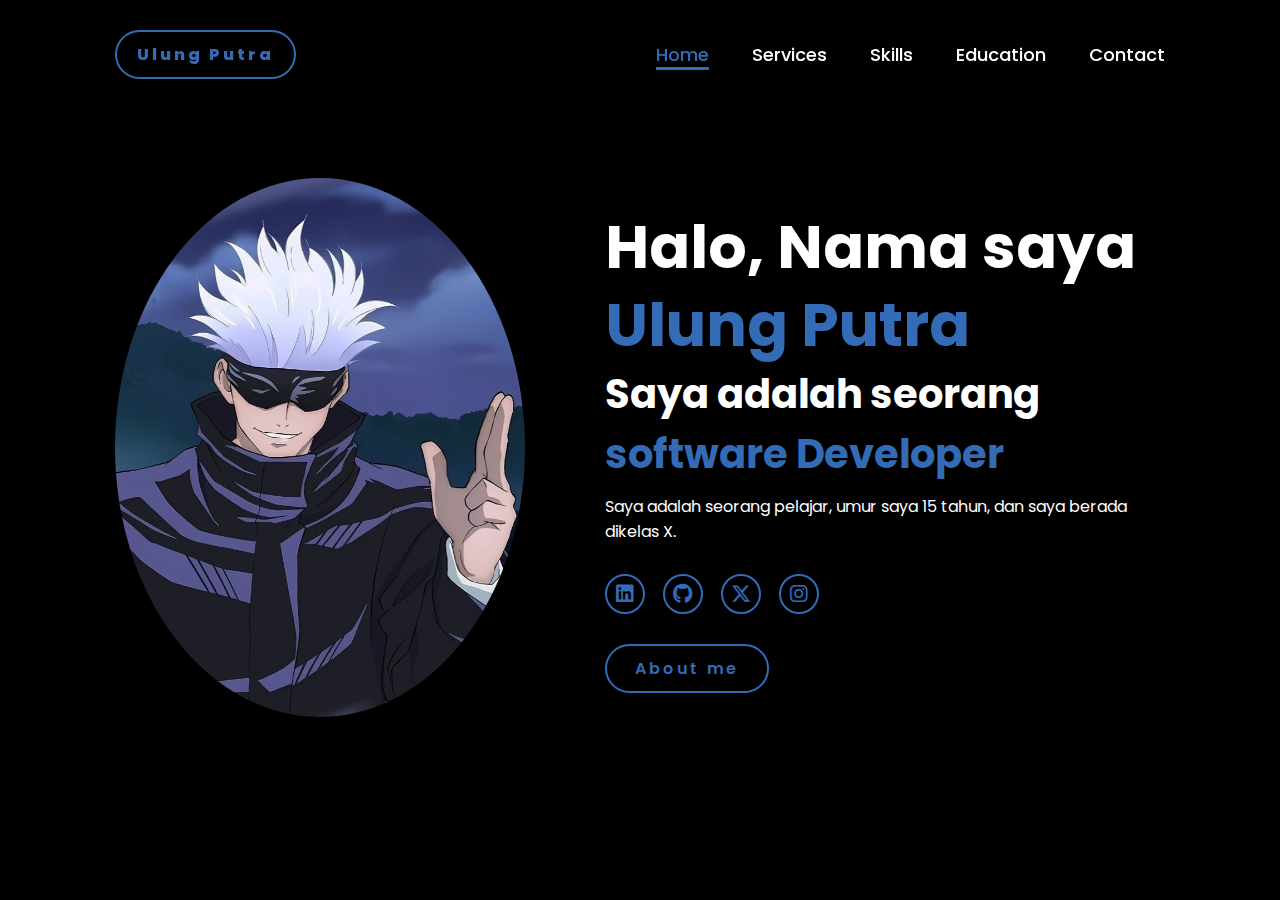
<file: index.html>
<!DOCTYPE html>
<html lang="en">
    
<head>
    <meta charset="UTF-8">
    <meta name="viewport" content="width=device-width, initial-scale=1.0">
    <link rel="stylesheet" href="https://cdnjs.cloudflare.com/ajax/libs/font-awesome/6.5.2/css/all.min.css">
    <link rel="stylesheet" href="style.css">
    <title>Portfolio Website</title>
</head>
<body>
    <header>
        <a href="#" class="logo">Ulung Putra</a>

        <nav>
            <a href="#" class="active"> Home</a>
            <a href="services.html" >Services</a>
            <a href="skills.html" >Skills</a>
            <a href="Education.html" >Education</a>
            <!-- <a href="experience.html" >Experience</a> -->
            <a href="contact.html" >Contact</a>
        </nav>
    </header>
    <section class="home">
        <div class="home-img">
            <img src="gojo unik.jpeg" alt="">
        </div>
        <div class="home-content">
            <h1>Halo, Nama saya <span>Ulung Putra</span></h1>
            <h3 class="typing-text">Saya adalah seorang <span></span></h3>
            <p>Saya adalah seorang pelajar, umur saya 15 tahun, dan saya berada dikelas X.</p>
            <div class="social-icons">
                <a href="www.linkedin.com/in/ulung-putra-904602334"><i class="fa-brands fa-linkedin"></i></a>
                <a href="https://github.com/Ulung000"><i class="fa-brands fa-github"></i></a>
                <a href="https://x.com/UlungPutra77948?t=19yRt_BjyfEKecAGT6scYA&s=09"><i class="fa-brands fa-x-twitter"></i></a>
                <a href="https://www.instagram.com/ulungputra_?igsh=MWN4ZmNqaWVraXR4bw=="><i class="fa-brands fa-instagram"></i></a>
            </div>
            <a href="about.html" class="btn">About me</a>
        </div>
    </section>
</body>
</html>
</file>
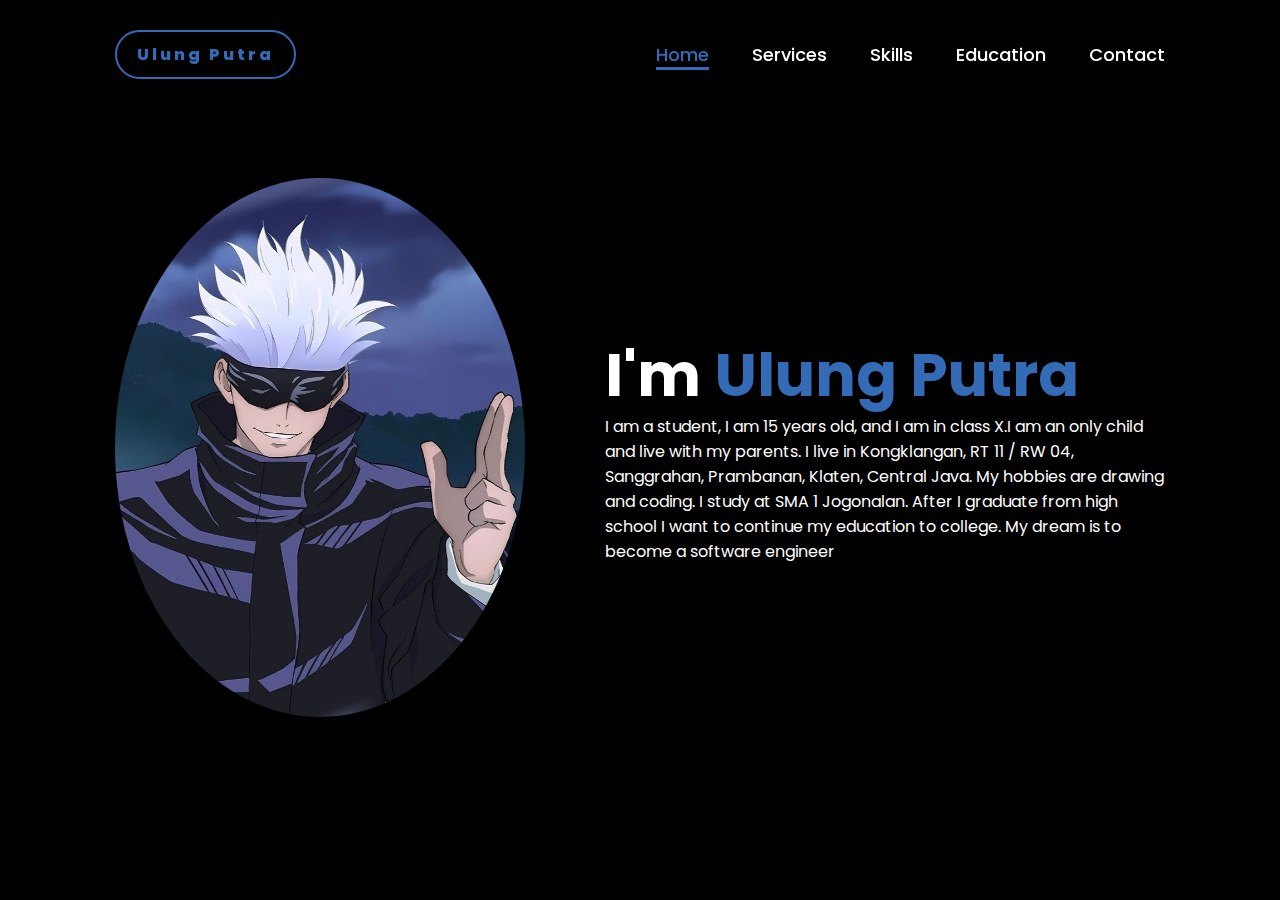
<file: about.html>
<!DOCTYPE html>
<html lang="en">
    
<head>
    <meta charset="UTF-8">
    <meta name="viewport" content="width=device-width, initial-scale=1.0">
    <link rel="stylesheet" href="https://cdnjs.cloudflare.com/ajax/libs/font-awesome/6.5.2/css/all.min.css">
    <link rel="stylesheet" href="style.css">
    <title>Portfolio Website</title>
</head>
<body>
    <header>
        <a href="#" class="logo">Ulung Putra</a>

        <nav>
            <a href="index.html" class="active"> Home</a>
            <a href="services.html" >Services</a>
            <a href="skills.html" >Skills</a>
            <a href="Education.html" >Education</a>
            <!-- <a href="experience.html" >Experience</a> -->
            <a href="contact.html" >Contact</a>
        </nav>
    </header>
    <section class="home">
        <div class="home-img">
            <img src="gojo unik.jpeg" alt="">
        </div>
        <div class="home-content">
            <h1>I'm   <span>Ulung Putra</span></h1>
            <p>I am a student, I am 15 years old, and I am in class X.I am an only child and live with my parents. I live in Kongklangan, RT 11 / RW 04, Sanggrahan, Prambanan, Klaten, Central Java. My hobbies are drawing and coding. I study at SMA 1 Jogonalan. After I graduate from high school I want to continue my education to college. My dream is to become a software engineer</p>
        </div>
    </section>
</body>
</html>
</file>
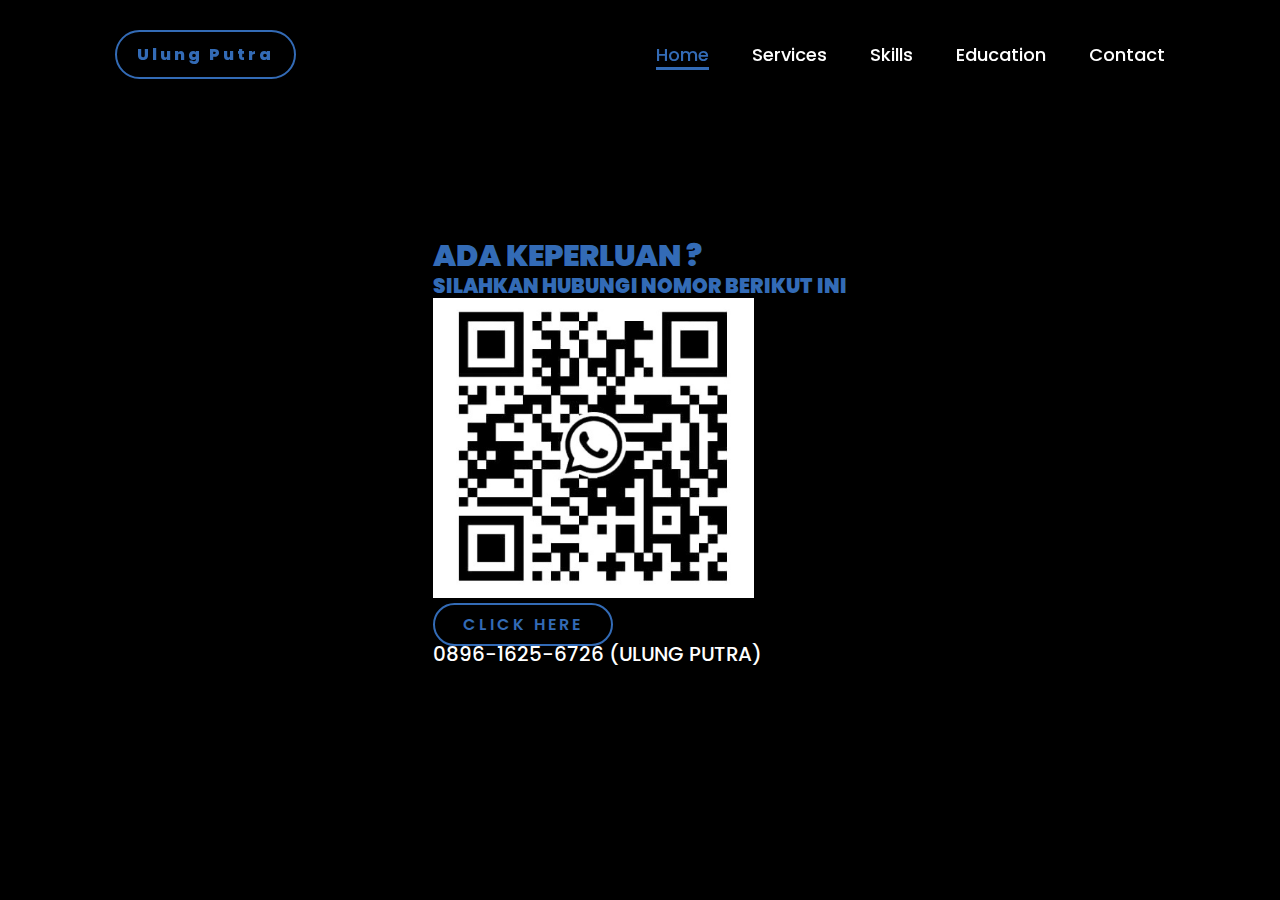
<file: contact.html>
<!DOCTYPE html>
<html lang="en">
    
<head>
    <meta charset="UTF-8">
    <meta name="viewport" content="width=device-width, initial-scale=1.0">
    <link rel="stylesheet" href="https://cdnjs.cloudflare.com/ajax/libs/font-awesome/6.5.2/css/all.min.css">
    <link rel="stylesheet" href="style.css">
    <title>Portfolio Website</title>
</head>
<body>
    <header>
        <a href="#" class="logo">Ulung Putra</a>

        <nav>
            <a href="index.html" class="active"> Home</a>
            <a href="services.html" >Services</a>
            <a href="skills.html" >Skills</a>
            <a href="Education.html" >Education</a>
            <!-- <a href="experience.html" >Experience</a> -->
            <a href="contact.html" >Contact</a>
        </nav>
    </header>
    <section class="contact">
        <div class="contact-content"> 
            <h1 class="typing-contactcontent">ADA KEPERLUAN ? </h1>
            <h1 class="typing-contactcontent2">SILAHKAN HUBUNGI NOMOR BERIKUT INI</h1>
            <div class="code-img">
                <img class="qrcode-img" src="qr code wa me.jpeg" weight="180" height="300">
                <li class="li-navbar">
                <a class="a-linkwa" href="https://wa.me/qr/VPTRJVFEU254D1">CLICK HERE</a>
                </li>
                <div>
                <p class="typing-contact">0896-1625-6726  (ULUNG PUTRA)</p>
                </div>
            </div>
        </div>
    </section>
</body>
</html>
</file>
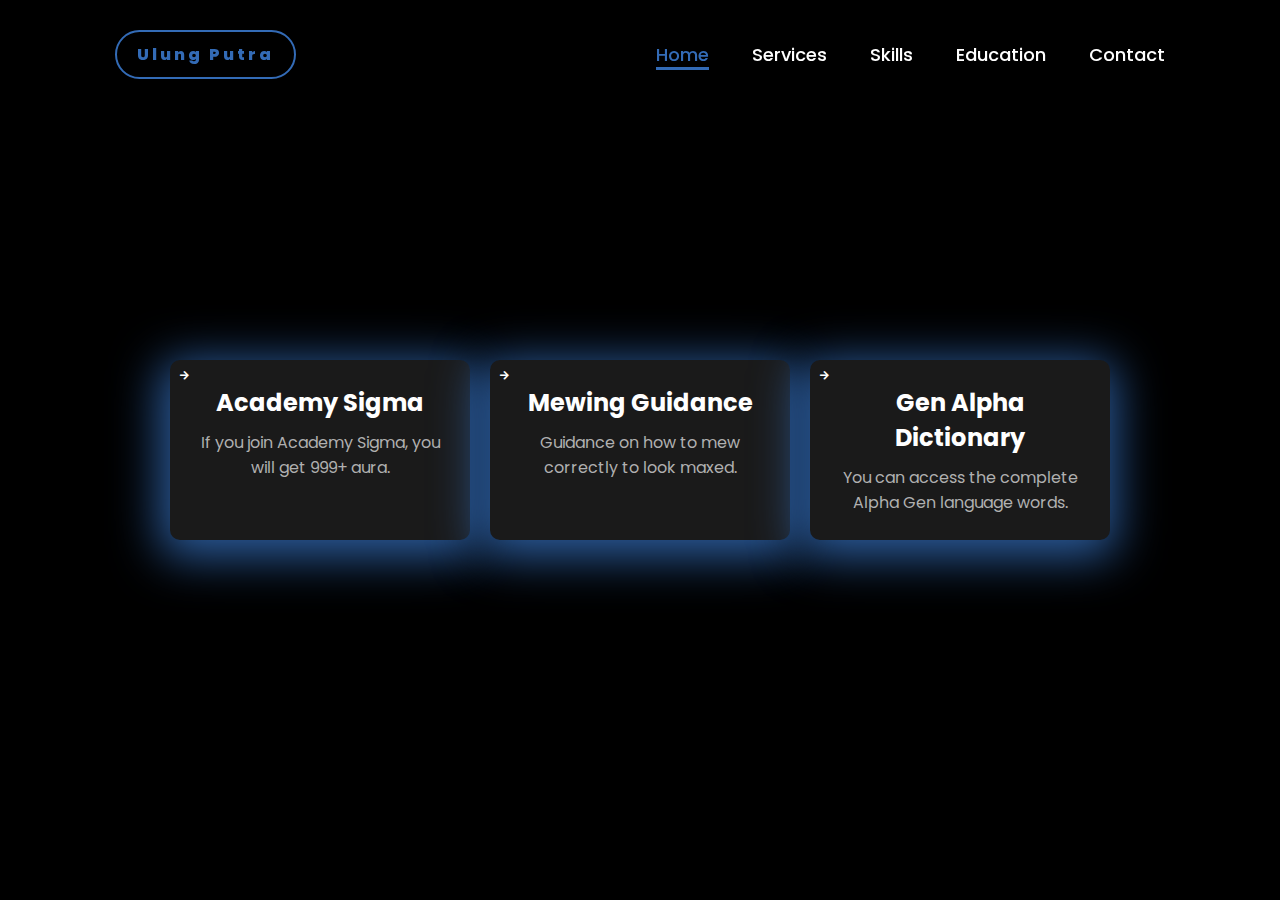
<file: services.html>
<html>
<head>
    <title>Portofolio Website</title>
    <link rel="stylesheet" href="https://cdnjs.cloudflare.com/ajax/libs/font-awesome/5.15.3/css/all.min.css">
    <link rel="stylesheet" href="style.css">
</head>
<body>
    <header>
    </head>
    <body>
        <header>
            <a href="#" class="logo">Ulung Putra</a>
    
            <nav>
                <a href="index.html" class="active"> Home</a>
                <a href="services.html" >Services</a>
                <a href="skills.html" >Skills</a>
                <a href="Education.html" >Education</a>
                <!-- <a href="experience.html" >Experience</a> -->
                <a href="contact.html" >Contact</a>
            </nav>
        </header>
    </header>
    <div class="container">
        <div class="card">
            <i class="fas fa-arrow-right"></i>
            <h2>Academy Sigma</h2>
            <p>If you join Academy Sigma, you will get 999+ aura.</p>
        </div>
        <div class="card">
            <i class="fas fa-arrow-right"></i>
            <h2>Mewing Guidance</h2>
            <p>Guidance on how to mew correctly to look maxed.</p>
        </div>
        <div class="card">
            <i class="fas fa-arrow-right"></i>
            <h2>Gen Alpha Dictionary</h2>
            <p>You can access the complete Alpha Gen language words.</p>
        </div>
    </div>
</body>
</html>
</file>
<file: style.css>
@import url('https://fonts.googleapis.com/css2?family=Poppins:wght@100;200;300;400;500;600&display=swap');

*{
    margin: 0;
    padding: 0;
    box-sizing: border-box;
    text-decoration: none;
    border: none;
    outline: none;
    font-family: 'Poppins', sans-serif;
}

html{
    font-size: 62.5%;
}

body{
    width: 100%;
    height: 100vh;
    overflow-x: hidden;
    background-color: black;
    color: white;
}

header{
    margin-top: 20px;
    position: fixed;
    top: 0;
    left: 0;
    width: 100%;
    padding: 1rem 9%;
    background-color: transparent;
    filter: drop-shadow(10px);
    display: flex;
    justify-content: space-between;
    align-items: center;
    z-index: 100;
}

.logo{
    font-size: 3rem;
    color: #336bb6;
    font-weight: 800;
    cursor: pointer;
    transition: 0.5s ease;
    display: inline-block;
    padding: 1rem 2rem;
    background-color: black;
    border-radius: 4rem;
    font-size: 1.6rem;
    
    letter-spacing: 0.3rem;
    
    border: 2px solid #336bb6;
    transition: 0.3s ease;
    
}

.logo:hover{
    transform: scale(1.1);
    background-color: #336bb6;
    color: black;
    box-shadow: 0 0 25px #336bb6;
}

nav a{
    font-size: 1.8rem;
    color: white;
    margin-left: 4rem;
    font-weight: 500;
    transition: 0.3s ease;
    border-bottom: 3px solid transparent;
}

nav a:hover,
nav a.active{
    color: #336bb6;
    border-bottom: 3px solid #336bb6;
}

@media(max-width:995px){
    nav{
        position: absolute;
        display: none;
        top: 0;
        right: 0;
        width: 40%;
        border-left: 3px solid #336bb6;
        border-bottom: 3px solid #336bb6;
        border-bottom-left-radius: 2rem;
        padding: 1rem solid;
        background-color: #161616;
        border-top: 0.1rem solid rgba(0,0,0,0.1);
    }

    nav.active{
        display: block;
    }

    nav a{
        display: block;
        font-size: 2rem;
        margin: 3rem 0;
    }

    nav a:hover,
    nav a.active{
        padding: 1rem;
        border-radius: 0.5rem;
        border-bottom: 0.5rem solid #336bb6;
    }
}

section{
    min-height: 100vh;
    padding: 5rem 9% 5rem;
}

.home{
    display: flex;
    justify-content: center;
    align-items: center;
    gap: 8rem;
    background-color: black;
}

.edu {
    display: flex;
    justify-content: left;
    align-items: center;
    gap: 8rem;
    background-color: black;
}

.edu-content {
    font-size: 2rem;
    font-weight: 700;
    line-height: 1.3;
}

.typing-edu {
    font-size: 2rem;
    font-weight: 500;
    line-height: 0.8;
}

.typ-educontent {
    font-size: 4rem;
    font-weight: 1000;
    line-height: 1.2;
    color:#336bb6;
    list-style-type: none;
}

.typing-contactcontent {
    font-size: 3rem;
    font-weight: 1000;
    line-height: 1.2;
    color:#336bb6;
}

.typing-contact {
    font-size: 2rem;
    font-weight: 500;
    line-height: 0.8;
}

.typing-contactcontent2 {
    font-size: 2rem;
    font-weight: 1000;
    line-height: 1.2;
    color:#336bb6;
}

.contact {
    display: flex;
    justify-content: left;
    align-items: center;
    gap: 8rem;
    background-color: black;
}

.a-linkwa {
    color:#336bb6;
    text-decoration: none;
    font-size: 3rem;
    font-weight: 1000;
    line-height: 1.2;
    display: inline-block;
    padding: 1rem 2.8rem;
    background-color: black;
    border-radius: 4rem;
    font-size: 1.6rem;
    color: #336bb6;
    letter-spacing: 0.3rem;
    font-weight: 600;
    border: 2px solid #336bb6;
    transition: 0.3s ease;
    cursor: pointer;
}



.li-navbar {
    list-style-type: none;
}


.code-img {
    
}

.home .home-content h1{
    font-size: 6rem;
    font-weight: 700;
    line-height: 1.3;
}

span{
    color: #336bb6;
}

.home-content h3{
    font-size: 4rem;
    margin-bottom: 1rem;
    font-weight: 700;
}

.home-content p{
    font-size: 1.6rem;
}

.home-img{
    border-radius: 50%;
}

.home-img img{
    position: relative;
    width: 32vw;
    border-radius: 50%;
    box-shadow: 0 0 25px solid #336bb6;
    cursor: pointer;
    transition: 0.2s linear;
}

.home-img img:hover{
    font-size: 1.8rem;
    font-weight: 500;
}

.social-icons a{
    display: inline-flex;
    justify-content: center;
    align-items: center;
    width: 4rem;
    height: 4rem;
    background-color: transparent;
    border: 0.2rem solid #336bb6;
    font-size: 2rem;
    border-radius: 50%;
    margin: 3rem 1.5rem 3rem 0;
    transition: 0.3s ease;
    color: #336bb6;
}

.social-icons a:hover{
    color: black;
    transform: scale(1.3) translateY(-5px);
    background-color: #336bb6;
    box-shadow: 0  0 25px #336bb6;
}

.btn{
    display: inline-block;
    padding: 1rem 2.8rem;
    background-color: black;
    border-radius: 4rem;
    font-size: 1.6rem;
    color: #336bb6;
    letter-spacing: 0.3rem;
    font-weight: 600;
    border: 2px solid #336bb6;
    transition: 0.3s ease;
    cursor: pointer;
}

.btn:hover{
    transform: scale3d(1.03);
    background-color: #336bb6;
    color: black;
    box-shadow: 0 0 25px #336bb6;
}

.a-linkwa:hover {
    ransform: scale3d(1.03);
    background-color: #336bb6;
    color: black;
    box-shadow: 0 0 25px #336bb6;
}

.typing-text{
    font-size: 30px;
    font-weight: 600;
    min-width: 280px;
}

.typing-text span{
    position: relative;
}

.typing-text span::before{
    content: "software Developer";
    color: #336bb6;
    animation: words 20s infinite;
}

.typing-text span::after{
    content: "";
    background-color: black;
    position: absolute;
    width: calc(100% + 8px);
    height: 100%;
    border-left: 3px solid black;
    right: -8;
    animation: cursor 0.6s infinite;
}

@keyframes cursor{
    to{
        border-left: 3px solid #336bb6;
    }
}

@keyframes words{
    0%, 20%{
        content: "Manusia Biasa";
    }
    21%, 40%{
        content: "Seorang Pelajar";
    }
    41%, 60%{
        content: "Skibidi Toilet";
    }
    61%, 80%{
        content: "Ultraman";
    }
    81%, 100%{
        content: "Pria Sigma";
    }
}

@media (max-width: 1000px){
    .home{
        gap: 4rem;
    }
}

@media(max-width:995px){
    .home{
        flex-direction: column;
        margin: 5rem 4rem;
    }

    .home .home-content h3{
        font-size: 2.5rem;
    }

    .home-content h1{
        font-size: 5rem;
    }

    .home-img img{
        width: 70vw;
        margin-top: 4rem;
    }
}

body {
    background-color: black;
    font-family: Arial, sans-serif;
    color: #ffffff;
    display: flex;
    justify-content: center;
    align-items: center;
    height: 100vh;
    margin: 0;
}

.container {
    display: flex;
    gap: 20px;
}
.card {
    background-color: #1a1a1a;
    border-radius: 10px;
    padding: 25px;
    width: 300px;
    text-align: center;
    box-shadow: 0 0 10px rgba(0, 0, 0, 0.5);
    position: relative;
    box-shadow: -2px 9px 47px 8px rgba(51,107,182,0.87);
-webkit-box-shadow: -2px 9px 47px 8px rgba(51,107,182,0.87);
-moz-box-shadow: -2px 9px 47px 8px rgba(51,107,182,0.87);
}
.card i {
    position: absolute;
    top: 10px;
    left: 10px;
    color: #ffffff;
}
.card h2 {
    font-size: 24px;
    margin-bottom: 10px;
}
.card p {
    font-size: 16px;
    color: #b0b0b0;
}

.container-skills {
    display: inline-flex;
    grid-template-columns: repeat(3, 1fr);
    gap: 20px;
}
.card-skills {
    background-color: #2a2a2a;
    border: 2px solid #336bb6;
    padding: 20px;
    text-align: center;
    border-radius: 5px;
    transition: transform 0.3s;
    box-shadow: 9px 9px 47px -7px rgba(51,107,182,0.87);
-webkit-box-shadow: 9px 9px 47px -7px rgba(51,107,182,0.87);
-moz-box-shadow: 9px 9px 47px -7px rgba(51,107,182,0.87);
}
.card-skills:hover {
    transform: scale(1.05);
}
.card-skills img {
    width: 15vh;
    height: 15vh;
    margin-bottom: 4vh;
}
</file>
